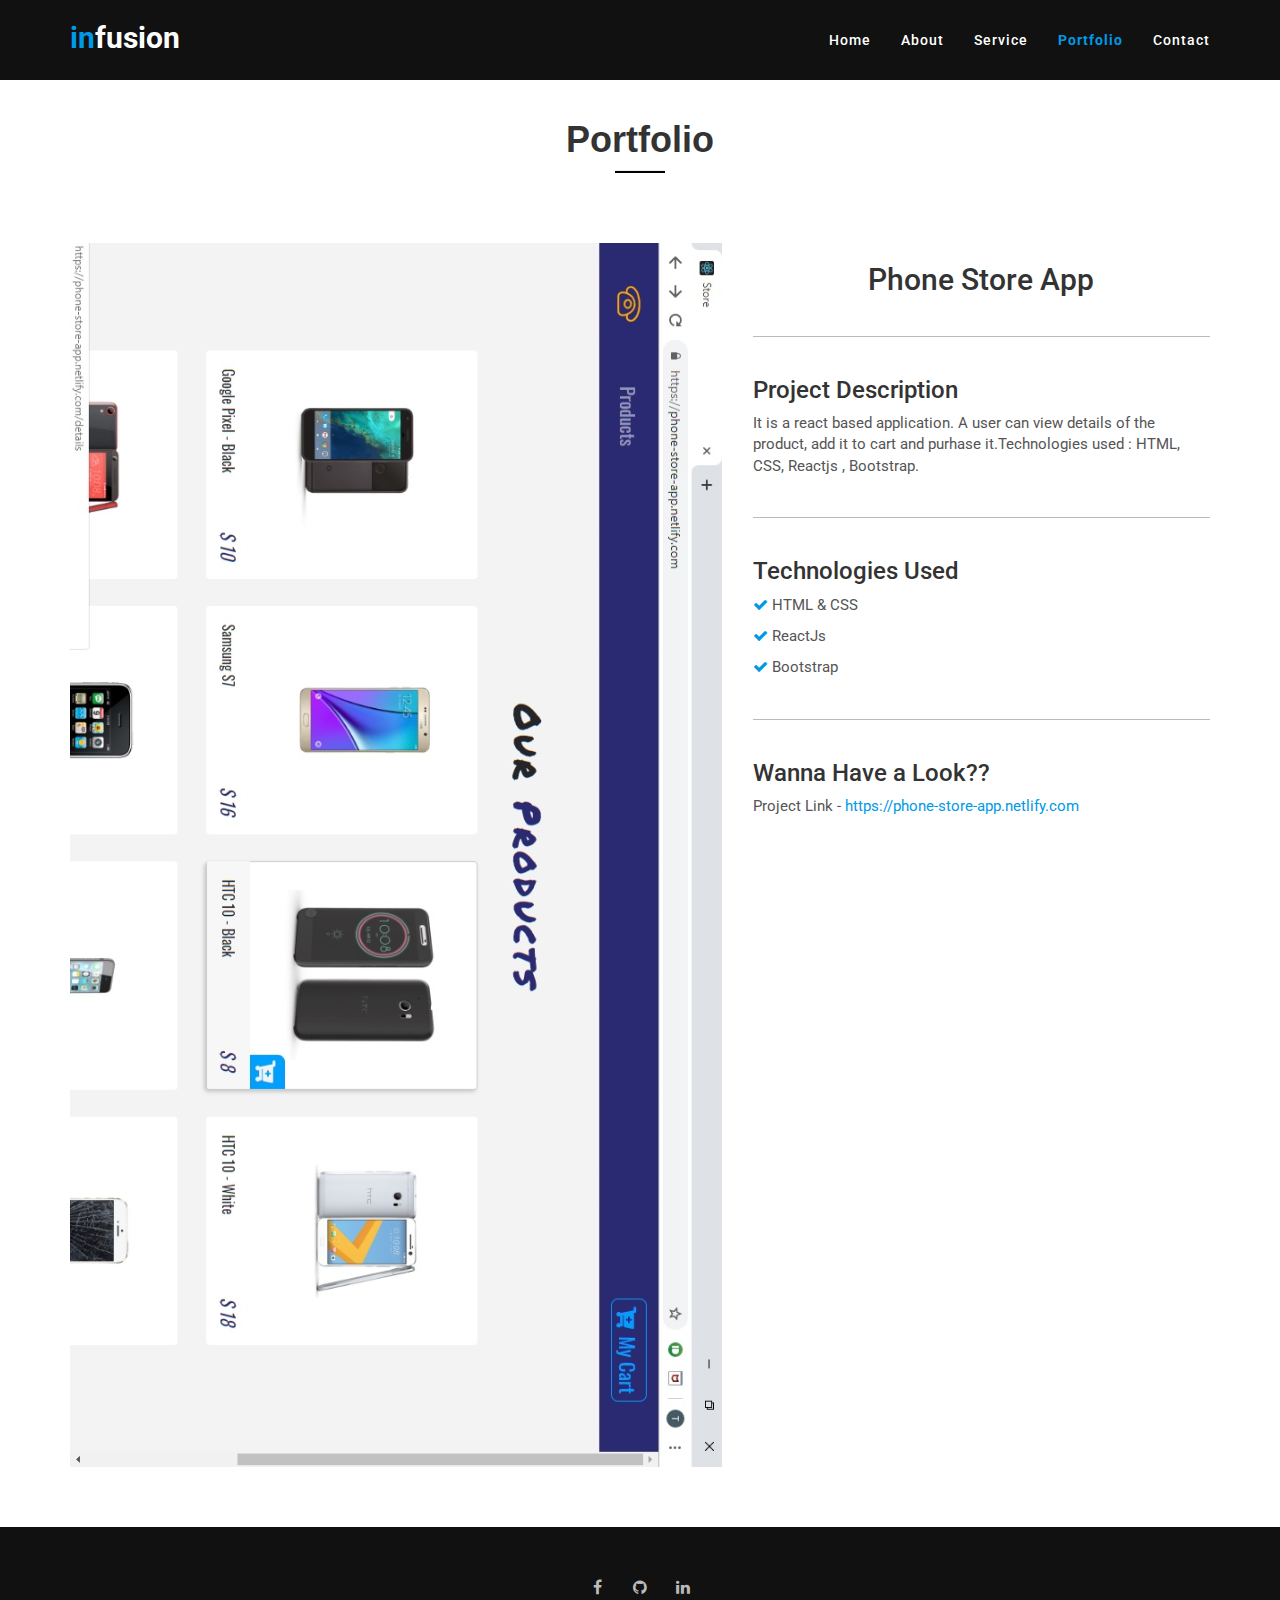
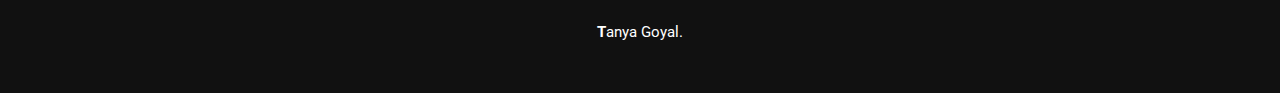
<file: single-portfolio-1.html>
<!doctype html>
<html lang="en">
<head>
	<meta charset="utf-8">
	<meta name="viewport" content="width=device-width, initial-scale=1.0">
	<meta http-equiv="X-UA-Compatible" content="IE=edge">
	<meta name="description" content=" - Responsive Personal vCard Template">
	<meta name="keywords" content="bootWeb, resume, cv, portfolio, personal, developer, designer, onepage, clean, modern, infusion, web">
	<meta name="author" content="Mehul Prajapati">
	<meta name="apple-mobile-web-app-capable" content="yes">

    <title>Phone-Store App</title>
    <!-- Favicon -->
    <link rel="shortcut icon" href="img/favicon.png" type="image/png">
    <link rel="apple-touch-icon-precomposed" href="img/favicon.png">
    <!-- Google Fonts -->
    <link href="https://fonts.googleapis.com/css?family=Roboto:400,500,700" rel="stylesheet">
    <!-- Bootstrap -->
    <link rel="stylesheet" href="css/bootstrap.min.css">
    <!-- Font Awesome -->
    <link rel="stylesheet" type="text/css" href="css/font-awesome.min.css">
    <!-- Theme CSS -->
    <link id="pagestyle" rel="stylesheet" type="text/css" href="style.css">
    <link rel="stylesheet" type="text/css" href="responsive.css">
	<link rel="stylesheet" type="text/css" href="single-portfolio.css">
	<link rel="stylesheet" href="	https://stackpath.bootstrapcdn.com/font-awesome/4.7.0/css/font-awesome.min.css
	">

</head>

<!-- ========== Body Starts ========== -->
<body id="body">

	<!-- ========== NavBar ========== -->
	<nav id="nav" class="navbar custom-navbar navbar-fixed-top scroll">
		<div class="container">
			<!-- NAVBAR HEADER -->
			<div class="navbar-header">
				<button class="navbar-toggle" data-toggle="collapse" data-target=".navbar-collapse">
					<span class="icon icon-bar"></span>
					<span class="icon icon-bar"></span>
					<span class="icon icon-bar"></span>
				</button>
				<!-- lOGO TEXT HERE -->
				<a href="index.html" class="navbar-brand"><span class="contrast">in</span>fusion</a>
			</div>
			<!-- NAVIGATION LINKS -->
			<div class="collapse navbar-collapse">
				<ul class="nav navbar-nav navbar-right">
					<li><a href="index.html#home">Home</a></li>
					<li><a href="index.html#about">About</a></li>
					<li><a href="index.html#service">Service</a></li>
					<li><a href="index.html#portfolio" class="active">Portfolio</a></li>
					<li><a href="index.html#contact">Contact</a></li>
				</ul>
			</div>
		</div>
	</nav>
	<!-- ========== End Of NavBar ========== -->

	<!-- ========== Single Portfolio ========== -->
	<div id="main-portfolio">
		<div class="heading">
			<h1>Portfolio</h1>
			<hr>
		</div>
		<div class="container">
			<div class="row">
				<div class="col-md-7">
					<img src="img/1.jpg" alt="image" class="img-responsive">
				</div>
				<div class="col-md-5">
				    <h2>Phone Store App</h2>
					<div class="separator"></div>
					<h3>Project Description</h3>
					<p>It is a react based application. A user can view details of the product, add it to cart and purhase it.Technologies used : HTML, CSS, Reactjs , Bootstrap.</p>
					<div class="separator"></div>
					<h3>Technologies Used</h3>
					<p><i class="fa fa-check"></i> HTML & CSS</p>
					<p><i class="fa fa-check"></i> ReactJs</p>
					<p><i class="fa fa-check"></i> Bootstrap</p>
					<div class="separator"></div>
					<h3>Wanna Have a Look??</h3>
					<p>Project Link - <a href="https://phone-store-app.netlify.com" target="_blank">https://phone-store-app.netlify.com</a></p>
				</div>
			</div>
		</div>
	</div>
	<!-- ========== End of Single Portfolio ========== -->

	<!-- ========== Scroll up ========== -->
	<div id="scroll-up">
		<i class="fa fa-angle-up"></i>
	</div>
	<!-- ========== End Of Scroll up ========== -->

	<!-- ========== Footer ========== -->
	<footer class="footer">
		<div class="social">
			<a href="https://www.facebook.com/profile.php?id=100003968719504&ref=bookmarks" target="_blank"><i class="fa fa-facebook"></i></a>
			<a href="https://github.com/tanyagoyal15" target="_blank"><i class="fa fa-github"></i></a>
			<a href="https://www.linkedin.com/in/tanya-goyal-1a925514a/" target="_blank"><i class="fa fa-linkedin"></i></a>
		</div>   
		<p class="wow zoomIn"><strong>T</strong>anya Goyal.</p>         
	</footer>
	<!-- ========== End Of Footer ========== -->

	<!-- jQuery -->
    <script src="js/jquery-2.1.4.min.js"></script>
	<!-- Bootstrap -->
	<script src="js/bootstrap.min.js"></script>
	<!-- Scroll Up -->
    <script src="js/scroll-up.js"></script>

</body>
</html>
</file>
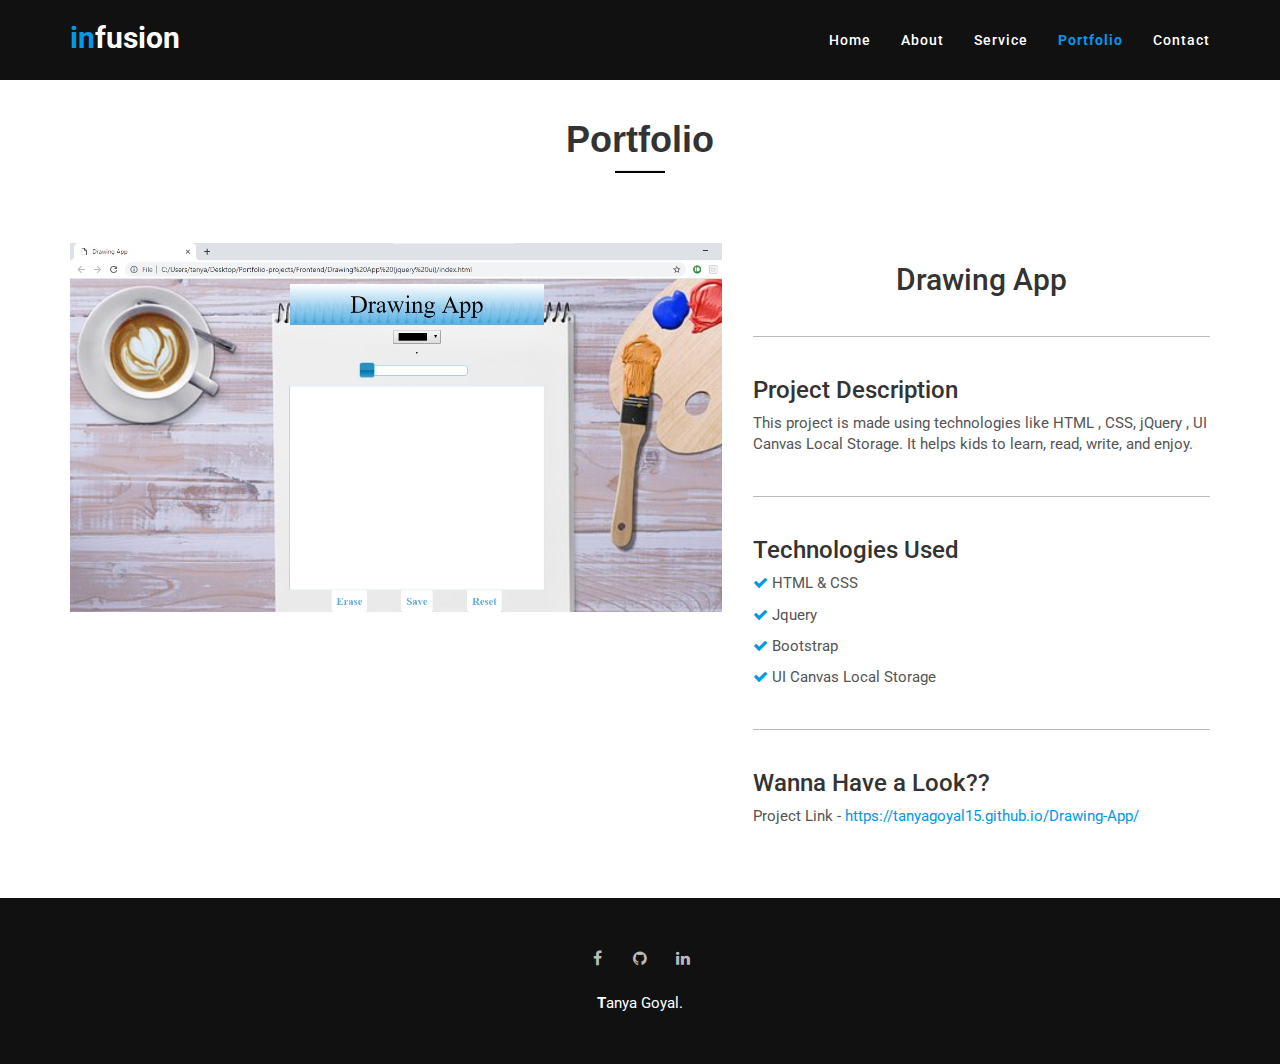
<file: single-portfolio-2.html>
<!doctype html>
<html lang="en">
<head>
	<meta charset="utf-8">
	<meta name="viewport" content="width=device-width, initial-scale=1.0">
	<meta http-equiv="X-UA-Compatible" content="IE=edge">
	<meta name="description" content=" - Responsive Personal vCard Template">
	<meta name="keywords" content="bootWeb, resume, cv, portfolio, personal, developer, designer, onepage, clean, modern, infusion, web">
	<meta name="author" content="Mehul Prajapati">
	<meta name="apple-mobile-web-app-capable" content="yes">

    <title>Drawing App</title>
    <!-- Favicon -->
    <link rel="shortcut icon" href="img/favicon.png" type="image/png">
    <link rel="apple-touch-icon-precomposed" href="img/favicon.png">
    <!-- Google Fonts -->
    <link href="https://fonts.googleapis.com/css?family=Roboto:400,500,700" rel="stylesheet">
    <!-- Bootstrap -->
    <link rel="stylesheet" href="css/bootstrap.min.css">
    <!-- Font Awesome -->
    <link rel="stylesheet" type="text/css" href="css/font-awesome.min.css">
    <!-- Theme CSS -->
    <link id="pagestyle" rel="stylesheet" type="text/css" href="style.css">
    <link rel="stylesheet" type="text/css" href="responsive.css">
	<link rel="stylesheet" type="text/css" href="single-portfolio.css">
	<link rel="stylesheet" href="	https://stackpath.bootstrapcdn.com/font-awesome/4.7.0/css/font-awesome.min.css
	">

</head>

<!-- ========== Body Starts ========== -->
<body id="body">

	<!-- ========== NavBar ========== -->
	<nav id="nav" class="navbar custom-navbar navbar-fixed-top scroll">
		<div class="container">
			<!-- NAVBAR HEADER -->
			<div class="navbar-header">
				<button class="navbar-toggle" data-toggle="collapse" data-target=".navbar-collapse">
					<span class="icon icon-bar"></span>
					<span class="icon icon-bar"></span>
					<span class="icon icon-bar"></span>
				</button>
				<!-- lOGO TEXT HERE -->
				<a href="index.html" class="navbar-brand"><span class="contrast">in</span>fusion</a>
			</div>
			<!-- NAVIGATION LINKS -->
			<div class="collapse navbar-collapse">
				<ul class="nav navbar-nav navbar-right">
					<li><a href="index.html#home">Home</a></li>
					<li><a href="index.html#about">About</a></li>
					<li><a href="index.html#service">Service</a></li>
					<li><a href="index.html#portfolio" class="active">Portfolio</a></li>
					<li><a href="index.html#contact">Contact</a></li>
				</ul>
			</div>
		</div>
	</nav>
	<!-- ========== End Of NavBar ========== -->

	<!-- ========== Single Portfolio ========== -->
	<div id="main-portfolio">
		<div class="heading">
			<h1>Portfolio</h1>
			<hr>
		</div>
		<div class="container">
			<div class="row">
				<div class="col-md-7">
					<img src="img/2.jpg" alt="image" class="img-responsive">
				</div>
				<div class="col-md-5">
				    <h2>Drawing App</h2>
					<div class="separator"></div>
					<h3>Project Description</h3>
					<p>This project is made using technologies like HTML , CSS, jQuery , UI Canvas Local Storage. It helps kids to learn, read, write, and enjoy.</p>
					<div class="separator"></div>
					<h3>Technologies Used</h3>
					<p><i class="fa fa-check"></i> HTML & CSS</p>
					<p><i class="fa fa-check"></i> Jquery</p>
					<p><i class="fa fa-check"></i> Bootstrap</p>
					<p><i class="fa fa-check"></i> UI Canvas Local Storage</p>
					<div class="separator"></div>
					<h3>Wanna Have a Look??</h3>
					<p>Project Link - <a href="https://tanyagoyal15.github.io/Drawing-App/" target="_blank">https://tanyagoyal15.github.io/Drawing-App/</a></p>
				</div>
			</div>
		</div>
	</div>
	<!-- ========== End of Single Portfolio ========== -->

	<!-- ========== Scroll up ========== -->
	<div id="scroll-up">
		<i class="fa fa-angle-up"></i>
	</div>
	<!-- ========== End Of Scroll up ========== -->

	<!-- ========== Footer ========== -->
	<footer class="footer">
		<div class="social">
			<a href="https://www.facebook.com/profile.php?id=100003968719504&ref=bookmarks" target="_blank"><i class="fa fa-facebook"></i></a>
			<a href="https://github.com/tanyagoyal15" target="_blank"><i class="fa fa-github"></i></a>
			<a href="https://www.linkedin.com/in/tanya-goyal-1a925514a/" target="_blank"><i class="fa fa-linkedin"></i></a>
		</div>   
		<p class="wow zoomIn"><strong>T</strong>anya Goyal.</p>         
	</footer>
	<!-- ========== End Of Footer ========== -->

	<!-- jQuery -->
    <script src="js/jquery-2.1.4.min.js"></script>
	<!-- Bootstrap -->
	<script src="js/bootstrap.min.js"></script>
	<!-- Scroll Up -->
    <script src="js/scroll-up.js"></script>

</body>
</html>
</file>
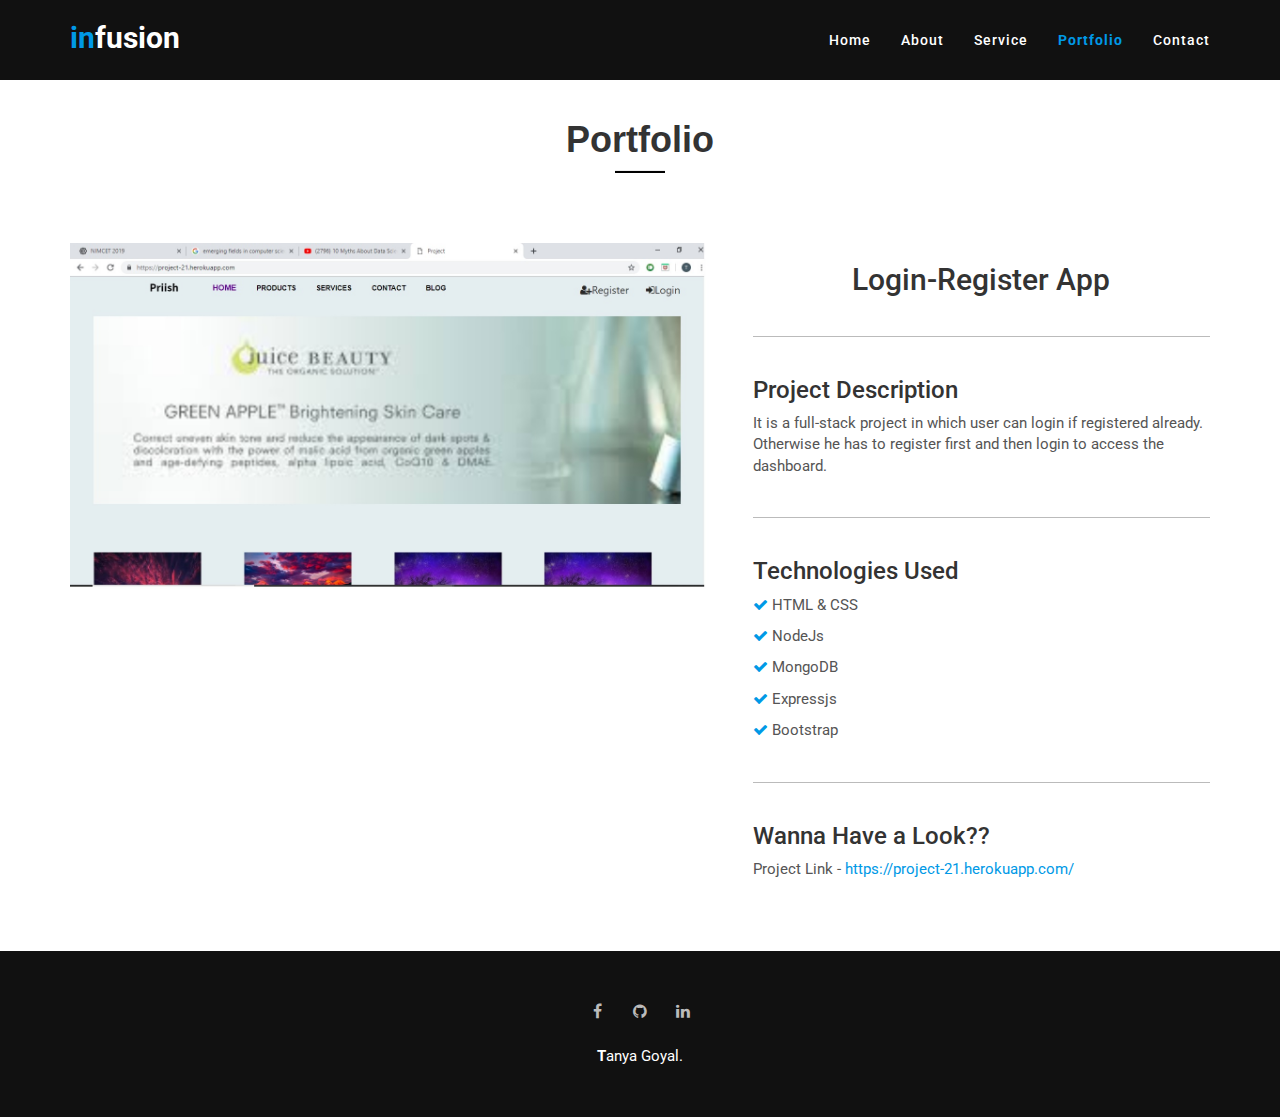
<file: single-portfolio-3.html>
<!doctype html>
<html lang="en">
<head>
	<meta charset="utf-8">
	<meta name="viewport" content="width=device-width, initial-scale=1.0">
	<meta http-equiv="X-UA-Compatible" content="IE=edge">
	<meta name="description" content=" - Responsive Personal vCard Template">
	<meta name="keywords" content="bootWeb, resume, cv, portfolio, personal, developer, designer, onepage, clean, modern, infusion, web">
	<meta name="author" content="Mehul Prajapati">
	<meta name="apple-mobile-web-app-capable" content="yes">

    <title>Login/Register App</title>
    <!-- Favicon -->
    <link rel="shortcut icon" href="img/favicon.png" type="image/png">
    <link rel="apple-touch-icon-precomposed" href="img/favicon.png">
    <!-- Google Fonts -->
    <link href="https://fonts.googleapis.com/css?family=Roboto:400,500,700" rel="stylesheet">
    <!-- Bootstrap -->
    <link rel="stylesheet" href="css/bootstrap.min.css">
    <!-- Font Awesome -->
    <link rel="stylesheet" type="text/css" href="css/font-awesome.min.css">
    <!-- Theme CSS -->
    <link id="pagestyle" rel="stylesheet" type="text/css" href="style.css">
    <link rel="stylesheet" type="text/css" href="responsive.css">
	<link rel="stylesheet" type="text/css" href="single-portfolio.css">
	<link rel="stylesheet" href="	https://stackpath.bootstrapcdn.com/font-awesome/4.7.0/css/font-awesome.min.css
	">

</head>

<!-- ========== Body Starts ========== -->
<body id="body">

	<!-- ========== NavBar ========== -->
	<nav id="nav" class="navbar custom-navbar navbar-fixed-top scroll">
		<div class="container">
			<!-- NAVBAR HEADER -->
			<div class="navbar-header">
				<button class="navbar-toggle" data-toggle="collapse" data-target=".navbar-collapse">
					<span class="icon icon-bar"></span>
					<span class="icon icon-bar"></span>
					<span class="icon icon-bar"></span>
				</button>
				<!-- lOGO TEXT HERE -->
				<a href="index.html" class="navbar-brand"><span class="contrast">in</span>fusion</a>
			</div>
			<!-- NAVIGATION LINKS -->
			<div class="collapse navbar-collapse">
				<ul class="nav navbar-nav navbar-right">
					<li><a href="index.html#home">Home</a></li>
					<li><a href="index.html#about">About</a></li>
					<li><a href="index.html#service">Service</a></li>
					<li><a href="index.html#portfolio" class="active">Portfolio</a></li>
					<li><a href="index.html#contact">Contact</a></li>
				</ul>
			</div>
		</div>
	</nav>
	<!-- ========== End Of NavBar ========== -->

	<!-- ========== Single Portfolio ========== -->
	<div id="main-portfolio">
		<div class="heading">
			<h1>Portfolio</h1>
			<hr>
		</div>
		<div class="container">
			<div class="row">
				<div class="col-md-7">
					<img src="img/3.jpg" alt="image" class="img-responsive">
				</div>
				<div class="col-md-5">
				    <h2>Login-Register App</h2>
					<div class="separator"></div>
					<h3>Project Description</h3>
					<p>It is a full-stack project in which user can login if registered already. Otherwise he has to register first and then login to access the dashboard.
					</p>
					<div class="separator"></div>
					<h3>Technologies Used</h3>
					<p><i class="fa fa-check"></i> HTML & CSS</p>
					<p><i class="fa fa-check"></i> NodeJs</p>
					<p><i class="fa fa-check"></i> MongoDB</p>
					<p><i class="fa fa-check"></i> Expressjs</p>
					<p><i class="fa fa-check"></i> Bootstrap</p>
					<div class="separator"></div>
					<h3>Wanna Have a Look??</h3>
					<p>Project Link - <a href="https://project-21.herokuapp.com/" target="_blank">https://project-21.herokuapp.com/</a></p>
				</div>
			</div>
		</div>
	</div>
	<!-- ========== End of Single Portfolio ========== -->

	<!-- ========== Scroll up ========== -->
	<div id="scroll-up">
		<i class="fa fa-angle-up"></i>
	</div>
	<!-- ========== End Of Scroll up ========== -->

	<!-- ========== Footer ========== -->
	<footer class="footer">
		<div class="social">
			<a href="https://www.facebook.com/profile.php?id=100003968719504&ref=bookmarks" target="_blank"><i class="fa fa-facebook"></i></a>
			<a href="https://github.com/tanyagoyal15" target="_blank"><i class="fa fa-github"></i></a>
			<a href="https://www.linkedin.com/in/tanya-goyal-1a925514a/" target="_blank"><i class="fa fa-linkedin"></i></a>
		</div>   
		<p class="wow zoomIn"><strong>T</strong>anya Goyal.</p>         
	</footer>
	<!-- ========== End Of Footer ========== -->

	<!-- jQuery -->
    <script src="js/jquery-2.1.4.min.js"></script>
	<!-- Bootstrap -->
	<script src="js/bootstrap.min.js"></script>
	<!-- Scroll Up -->
    <script src="js/scroll-up.js"></script>

</body>
</html>
</file>
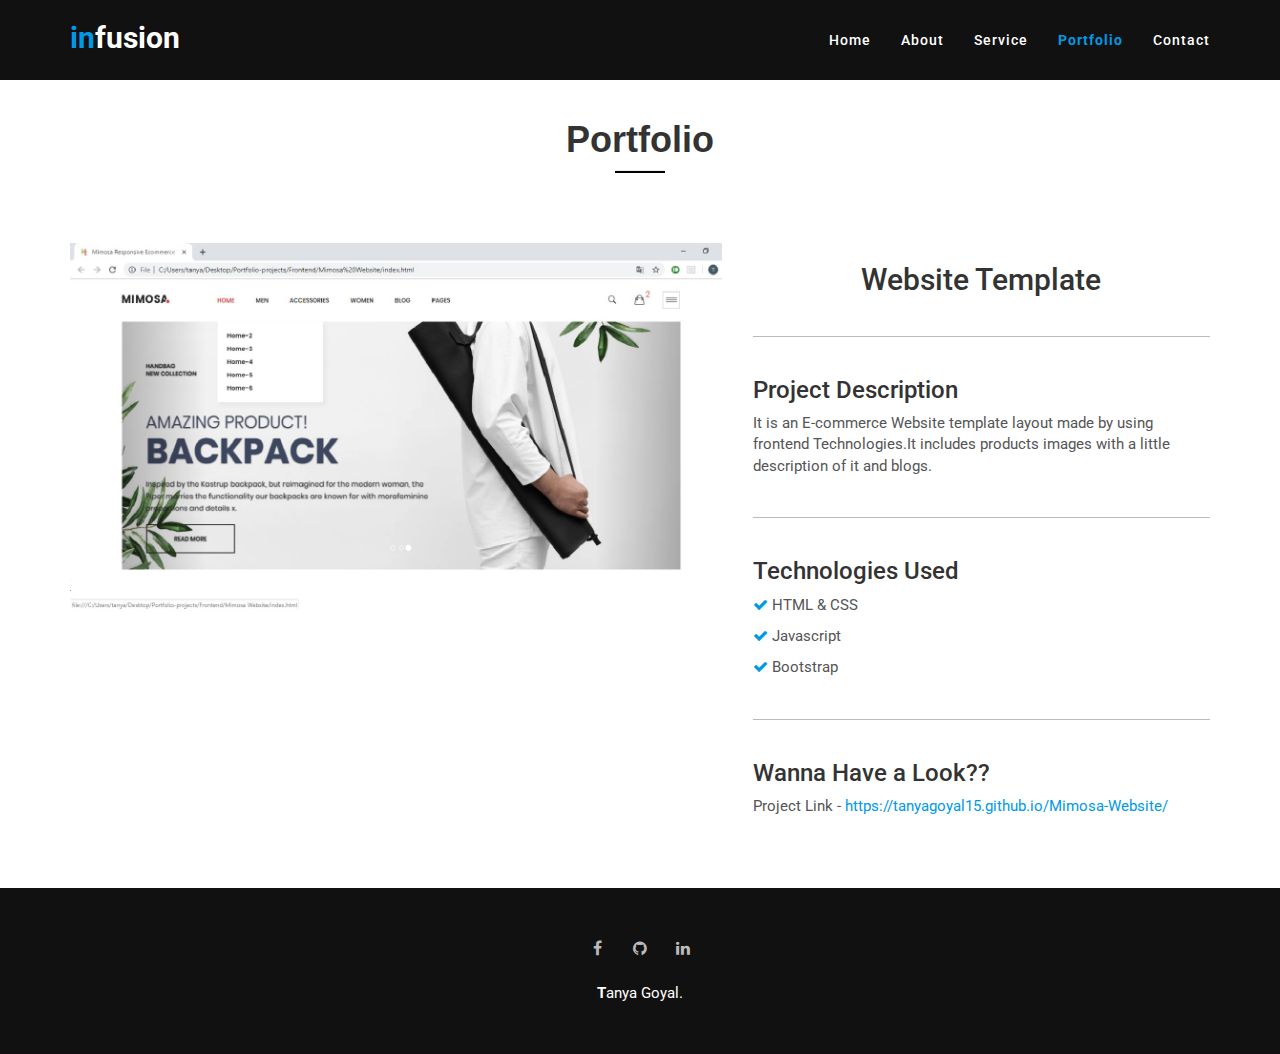
<file: single-portfolio-4.html>
<!doctype html>
<html lang="en">
<head>
	<meta charset="utf-8">
	<meta name="viewport" content="width=device-width, initial-scale=1.0">
	<meta http-equiv="X-UA-Compatible" content="IE=edge">
	<meta name="description" content=" - Responsive Personal vCard Template">
	<meta name="keywords" content="bootWeb, resume, cv, portfolio, personal, developer, designer, onepage, clean, modern, infusion, web">
	<meta name="author" content="Mehul Prajapati">
	<meta name="apple-mobile-web-app-capable" content="yes">

    <title>Website Template</title>
    <!-- Favicon -->
    <link rel="shortcut icon" href="img/favicon.png" type="image/png">
    <link rel="apple-touch-icon-precomposed" href="img/favicon.png">
    <!-- Google Fonts -->
    <link href="https://fonts.googleapis.com/css?family=Roboto:400,500,700" rel="stylesheet">
    <!-- Bootstrap -->
    <link rel="stylesheet" href="css/bootstrap.min.css">
    <!-- Font Awesome -->
    <link rel="stylesheet" type="text/css" href="css/font-awesome.min.css">
    <!-- Theme CSS -->
    <link id="pagestyle" rel="stylesheet" type="text/css" href="style.css">
    <link rel="stylesheet" type="text/css" href="responsive.css">
	<link rel="stylesheet" type="text/css" href="single-portfolio.css">
	<link rel="stylesheet" href="	https://stackpath.bootstrapcdn.com/font-awesome/4.7.0/css/font-awesome.min.css
	">

</head>

<!-- ========== Body Starts ========== -->
<body id="body">

	<!-- ========== NavBar ========== -->
	<nav id="nav" class="navbar custom-navbar navbar-fixed-top scroll">
		<div class="container">
			<!-- NAVBAR HEADER -->
			<div class="navbar-header">
				<button class="navbar-toggle" data-toggle="collapse" data-target=".navbar-collapse">
					<span class="icon icon-bar"></span>
					<span class="icon icon-bar"></span>
					<span class="icon icon-bar"></span>
				</button>
				<!-- lOGO TEXT HERE -->
				<a href="index.html" class="navbar-brand"><span class="contrast">in</span>fusion</a>
			</div>
			<!-- NAVIGATION LINKS -->
			<div class="collapse navbar-collapse">
				<ul class="nav navbar-nav navbar-right">
					<li><a href="index.html#home">Home</a></li>
					<li><a href="index.html#about">About</a></li>
					<li><a href="index.html#service">Service</a></li>
					<li><a href="index.html#portfolio" class="active">Portfolio</a></li>
					<li><a href="index.html#contact">Contact</a></li>
				</ul>
			</div>
		</div>
	</nav>
	<!-- ========== End Of NavBar ========== -->

	<!-- ========== Single Portfolio ========== -->
	<div id="main-portfolio">
		<div class="heading">
			<h1>Portfolio</h1>
			<hr>
		</div>
		<div class="container">
			<div class="row">
				<div class="col-md-7">
					<img src="img/4.jpg" alt="image" class="img-responsive">
				</div>
				<div class="col-md-5">
				    <h2>Website Template</h2>
					<div class="separator"></div>
					<h3>Project Description</h3>
					<p>It is an E-commerce Website template layout made by using frontend Technologies.It includes products images with a little description of it and blogs.</p>
					<div class="separator"></div>
					<h3>Technologies Used</h3>
					<p><i class="fa fa-check"></i> HTML & CSS</p>
					<p><i class="fa fa-check"></i> Javascript</p>
					<p><i class="fa fa-check"></i> Bootstrap</p>
					<div class="separator"></div>
					<h3>Wanna Have a Look??</h3>
					<p>Project Link - <a href="https://tanyagoyal15.github.io/Mimosa-Website/" target="_blank">https://tanyagoyal15.github.io/Mimosa-Website/</a></p>
				</div>
			</div>
		</div>
	</div>
	<!-- ========== End of Single Portfolio ========== -->

	<!-- ========== Scroll up ========== -->
	<div id="scroll-up">
		<i class="fa fa-angle-up"></i>
	</div>
	<!-- ========== End Of Scroll up ========== -->

	<!-- ========== Footer ========== -->
	<footer class="footer">
		<div class="social">
			<a href="https://www.facebook.com/profile.php?id=100003968719504&ref=bookmarks" target="_blank"><i class="fa fa-facebook"></i></a>
			<a href="https://github.com/tanyagoyal15" target="_blank"><i class="fa fa-github"></i></a>
			<a href="https://www.linkedin.com/in/tanya-goyal-1a925514a/" target="_blank"><i class="fa fa-linkedin"></i></a>
		</div>   
		<p class="wow zoomIn"><strong>T</strong>anya Goyal.</p>         
	</footer>
	<!-- ========== End Of Footer ========== -->

	<!-- jQuery -->
    <script src="js/jquery-2.1.4.min.js"></script>
	<!-- Bootstrap -->
	<script src="js/bootstrap.min.js"></script>
	<!-- Scroll Up -->
    <script src="js/scroll-up.js"></script>

</body>
</html>
</file>
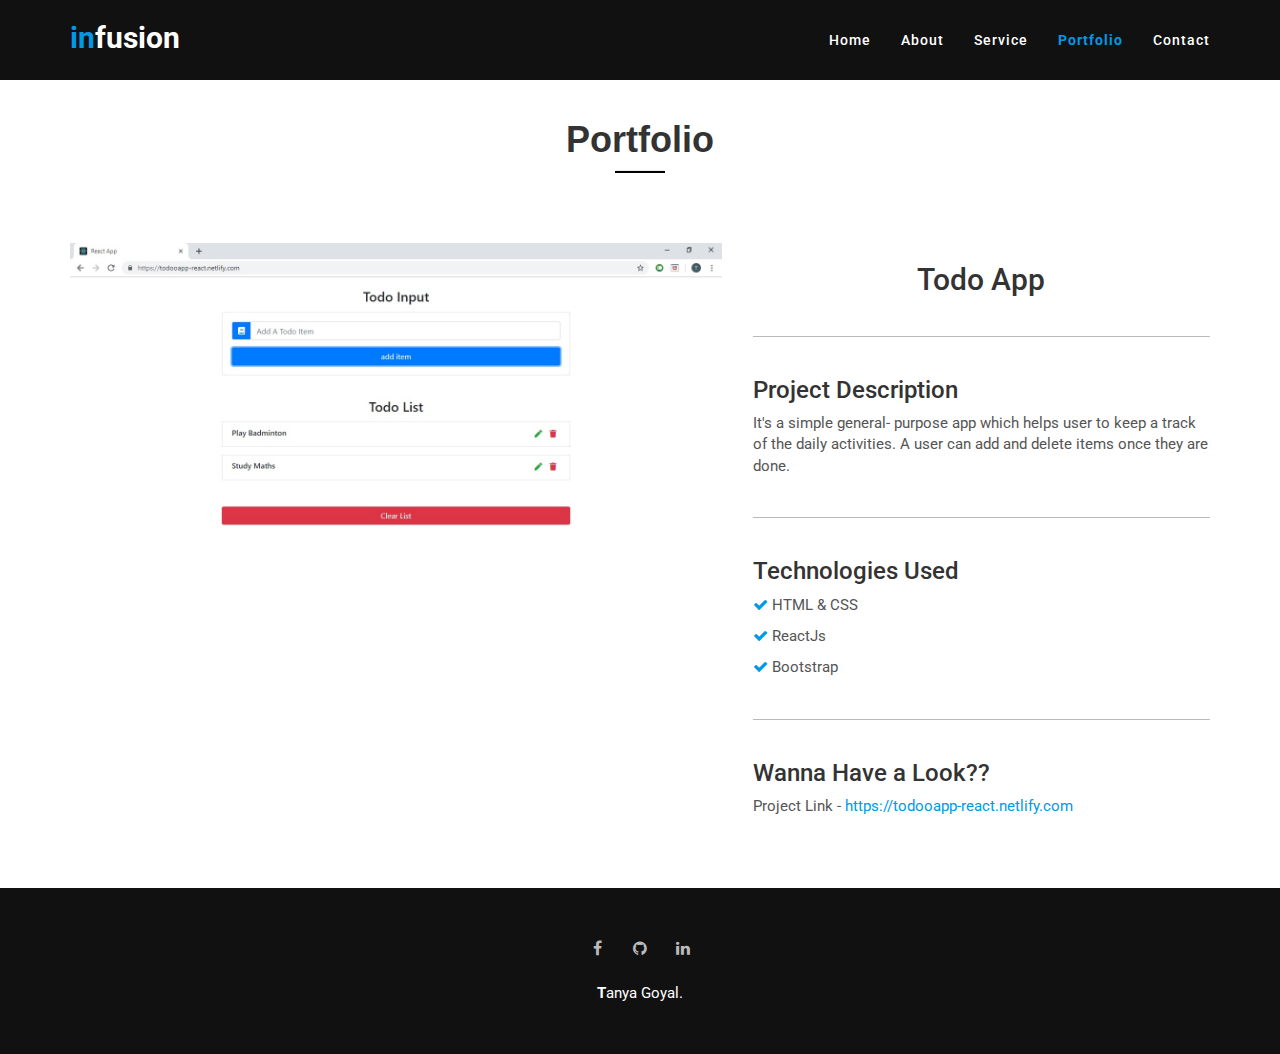
<file: single-portfolio-5.html>
<!doctype html>
<html lang="en">
<head>
	<meta charset="utf-8">
	<meta name="viewport" content="width=device-width, initial-scale=1.0">
	<meta http-equiv="X-UA-Compatible" content="IE=edge">
	<meta name="description" content=" - Responsive Personal vCard Template">
	<meta name="keywords" content="bootWeb, resume, cv, portfolio, personal, developer, designer, onepage, clean, modern, infusion, web">
	<meta name="author" content="Mehul Prajapati">
	<meta name="apple-mobile-web-app-capable" content="yes">

    <title>Todo App</title>
    <!-- Favicon -->
    <link rel="shortcut icon" href="img/favicon.png" type="image/png">
    <link rel="apple-touch-icon-precomposed" href="img/favicon.png">
    <!-- Google Fonts -->
    <link href="https://fonts.googleapis.com/css?family=Roboto:400,500,700" rel="stylesheet">
    <!-- Bootstrap -->
    <link rel="stylesheet" href="css/bootstrap.min.css">
    <!-- Font Awesome -->
    <link rel="stylesheet" type="text/css" href="css/font-awesome.min.css">
    <!-- Theme CSS -->
    <link id="pagestyle" rel="stylesheet" type="text/css" href="style.css">
    <link rel="stylesheet" type="text/css" href="responsive.css">
	<link rel="stylesheet" type="text/css" href="single-portfolio.css">
	<link rel="stylesheet" href="	https://stackpath.bootstrapcdn.com/font-awesome/4.7.0/css/font-awesome.min.css
	">

</head>

<!-- ========== Body Starts ========== -->
<body id="body">

	<!-- ========== NavBar ========== -->
	<nav id="nav" class="navbar custom-navbar navbar-fixed-top scroll">
		<div class="container">
			<!-- NAVBAR HEADER -->
			<div class="navbar-header">
				<button class="navbar-toggle" data-toggle="collapse" data-target=".navbar-collapse">
					<span class="icon icon-bar"></span>
					<span class="icon icon-bar"></span>
					<span class="icon icon-bar"></span>
				</button>
				<!-- lOGO TEXT HERE -->
				<a href="index.html" class="navbar-brand"><span class="contrast">in</span>fusion</a>
			</div>
			<!-- NAVIGATION LINKS -->
			<div class="collapse navbar-collapse">
				<ul class="nav navbar-nav navbar-right">
					<li><a href="index.html#home">Home</a></li>
					<li><a href="index.html#about">About</a></li>
					<li><a href="index.html#service">Service</a></li>
					<li><a href="index.html#portfolio" class="active">Portfolio</a></li>
					<li><a href="index.html#contact">Contact</a></li>
				</ul>
			</div>
		</div>
	</nav>
	<!-- ========== End Of NavBar ========== -->

	<!-- ========== Single Portfolio ========== -->
	<div id="main-portfolio">
		<div class="heading">
			<h1>Portfolio</h1>
			<hr>
		</div>
		<div class="container">
			<div class="row">
				<div class="col-md-7">
					<img src="img/5.jpg" alt="image" class="img-responsive">
				</div>
				<div class="col-md-5">
				    <h2>Todo App</h2>
					<div class="separator"></div>
					<h3>Project Description</h3>
					<p>It's a simple general- purpose app which helps user to keep a track of the daily activities.
						A user can add and delete items once they are done.
						</p>
					<div class="separator"></div>
					<h3>Technologies Used</h3>
					<p><i class="fa fa-check"></i> HTML & CSS</p>
					<p><i class="fa fa-check"></i> ReactJs</p>
					<p><i class="fa fa-check"></i> Bootstrap</p>
					<div class="separator"></div>
					<h3>Wanna Have a Look??</h3>
					<p>Project Link - <a href="https://todooapp-react.netlify.com" target="_blank">https://todooapp-react.netlify.com</a></p>
				</div>
			</div>
		</div>
	</div>
	<!-- ========== End of Single Portfolio ========== -->

	<!-- ========== Scroll up ========== -->
	<div id="scroll-up">
		<i class="fa fa-angle-up"></i>
	</div>
	<!-- ========== End Of Scroll up ========== -->

	<!-- ========== Footer ========== -->
	<footer class="footer">
		<div class="social">
			<a href="https://www.facebook.com/profile.php?id=100003968719504&ref=bookmarks" target="_blank"><i class="fa fa-facebook"></i></a>
			<a href="https://github.com/tanyagoyal15" target="_blank"><i class="fa fa-github"></i></a>
			<a href="https://www.linkedin.com/in/tanya-goyal-1a925514a/" target="_blank"><i class="fa fa-linkedin"></i></a>
		</div>   
		<p class="wow zoomIn"><strong>T</strong>anya Goyal.</p>         
	</footer>
	<!-- ========== End Of Footer ========== -->

	<!-- jQuery -->
    <script src="js/jquery-2.1.4.min.js"></script>
	<!-- Bootstrap -->
	<script src="js/bootstrap.min.js"></script>
	<!-- Scroll Up -->
    <script src="js/scroll-up.js"></script>

</body>
</html>
</file>
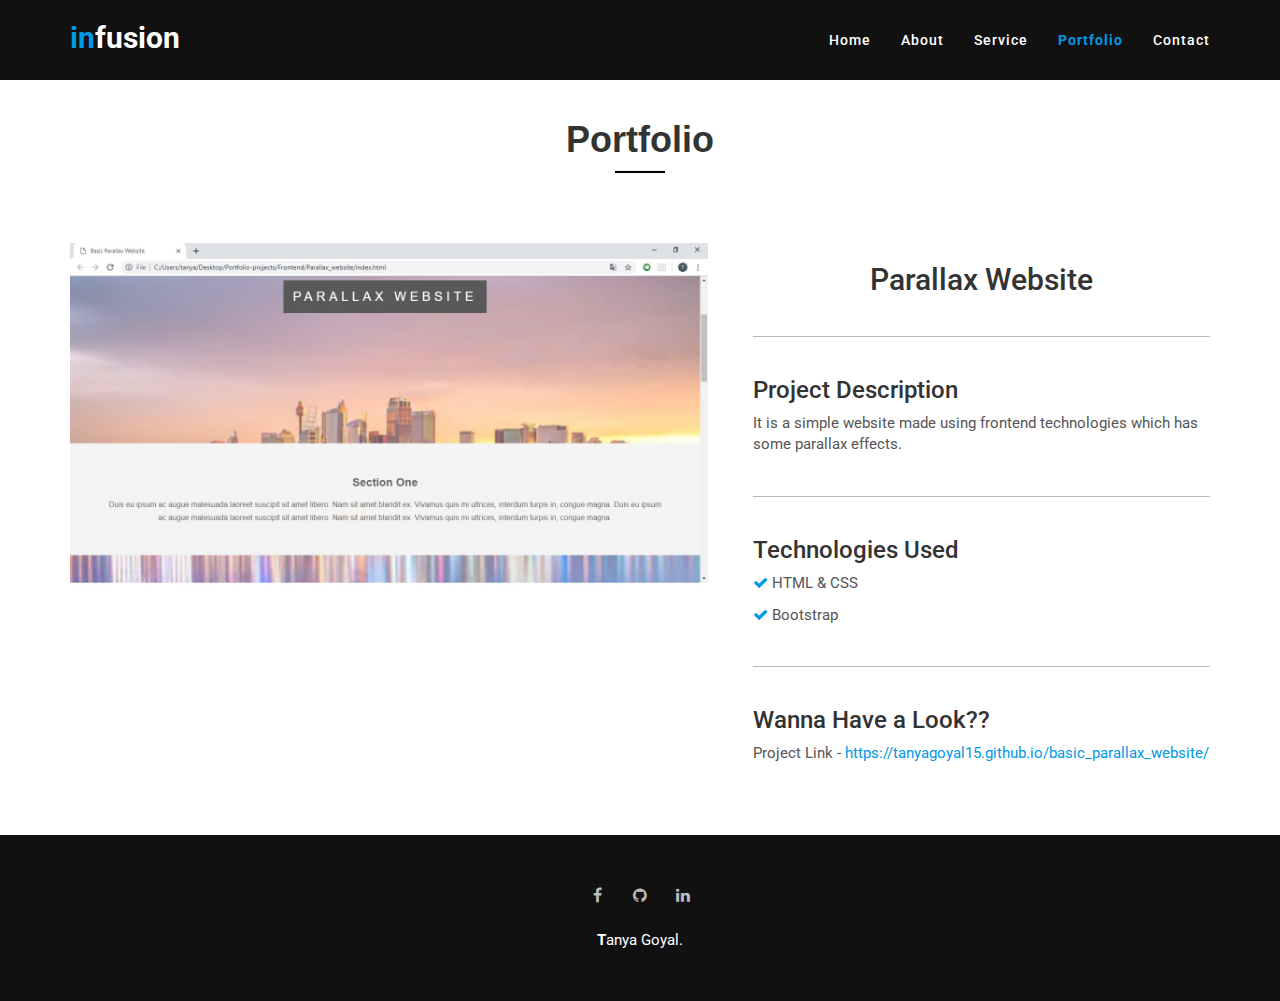
<file: single-portfolio-6.html>
<!doctype html>
<html lang="en">
<head>
	<meta charset="utf-8">
	<meta name="viewport" content="width=device-width, initial-scale=1.0">
	<meta http-equiv="X-UA-Compatible" content="IE=edge">
	<meta name="description" content=" - Responsive Personal vCard Template">
	<meta name="keywords" content="bootWeb, resume, cv, portfolio, personal, developer, designer, onepage, clean, modern, infusion, web">
	<meta name="author" content="Mehul Prajapati">
	<meta name="apple-mobile-web-app-capable" content="yes">

    <title>Parallax Website</title>
    <!-- Favicon -->
    <link rel="shortcut icon" href="img/favicon.png" type="image/png">
    <link rel="apple-touch-icon-precomposed" href="img/favicon.png">
    <!-- Google Fonts -->
    <link href="https://fonts.googleapis.com/css?family=Roboto:400,500,700" rel="stylesheet">
    <!-- Bootstrap -->
    <link rel="stylesheet" href="css/bootstrap.min.css">
    <!-- Font Awesome -->
    <link rel="stylesheet" type="text/css" href="css/font-awesome.min.css">
    <!-- Theme CSS -->
    <link id="pagestyle" rel="stylesheet" type="text/css" href="style.css">
    <link rel="stylesheet" type="text/css" href="responsive.css">
	<link rel="stylesheet" type="text/css" href="single-portfolio.css">
	<link rel="stylesheet" href="	https://stackpath.bootstrapcdn.com/font-awesome/4.7.0/css/font-awesome.min.css
	">

</head>

<!-- ========== Body Starts ========== -->
<body id="body">

	<!-- ========== NavBar ========== -->
	<nav id="nav" class="navbar custom-navbar navbar-fixed-top scroll">
		<div class="container">
			<!-- NAVBAR HEADER -->
			<div class="navbar-header">
				<button class="navbar-toggle" data-toggle="collapse" data-target=".navbar-collapse">
					<span class="icon icon-bar"></span>
					<span class="icon icon-bar"></span>
					<span class="icon icon-bar"></span>
				</button>
				<!-- lOGO TEXT HERE -->
				<a href="index.html" class="navbar-brand"><span class="contrast">in</span>fusion</a>
			</div>
			<!-- NAVIGATION LINKS -->
			<div class="collapse navbar-collapse">
				<ul class="nav navbar-nav navbar-right">
					<li><a href="index.html#home">Home</a></li>
					<li><a href="index.html#about">About</a></li>
					<li><a href="index.html#service">Service</a></li>
					<li><a href="index.html#portfolio" class="active">Portfolio</a></li>
					<li><a href="index.html#contact">Contact</a></li>
				</ul>
			</div>
		</div>
	</nav>
	<!-- ========== End Of NavBar ========== -->

	<!-- ========== Single Portfolio ========== -->
	<div id="main-portfolio">
		<div class="heading">
			<h1>Portfolio</h1>
			<hr>
		</div>
		<div class="container">
			<div class="row">
				<div class="col-md-7">
					<img src="img/6.jpg" alt="image" class="img-responsive">
				</div>
				<div class="col-md-5">
				    <h2>Parallax Website</h2>
					<div class="separator"></div>
					<h3>Project Description</h3>
					<p>It is a simple website made using frontend technologies which has some parallax effects.
					</p>
					<div class="separator"></div>
					<h3>Technologies Used</h3>
					<p><i class="fa fa-check"></i> HTML & CSS</p>
					<p><i class="fa fa-check"></i> Bootstrap</p>
					<div class="separator"></div>
					<h3>Wanna Have a Look??</h3>
					<p>Project Link - <a href="https://tanyagoyal15.github.io/basic_parallax_website/" target="_blank">https://tanyagoyal15.github.io/basic_parallax_website/</a></p>
				</div>
			</div>
		</div>
	</div>
	<!-- ========== End of Single Portfolio ========== -->

	<!-- ========== Scroll up ========== -->
	<div id="scroll-up">
		<i class="fa fa-angle-up"></i>
	</div>
	<!-- ========== End Of Scroll up ========== -->

	<!-- ========== Footer ========== -->
	<footer class="footer">
		<div class="social">
			<a href="https://www.facebook.com/profile.php?id=100003968719504&ref=bookmarks" target="_blank"><i class="fa fa-facebook"></i></a>
			<a href="https://github.com/tanyagoyal15" target="_blank"><i class="fa fa-github"></i></a>
			<a href="https://www.linkedin.com/in/tanya-goyal-1a925514a/" target="_blank"><i class="fa fa-linkedin"></i></a>
		</div>   
		<p class="wow zoomIn"><strong>T</strong>anya Goyal.</p>         
	</footer>
	<!-- ========== End Of Footer ========== -->

	<!-- jQuery -->
    <script src="js/jquery-2.1.4.min.js"></script>
	<!-- Bootstrap -->
	<script src="js/bootstrap.min.js"></script>
	<!-- Scroll Up -->
    <script src="js/scroll-up.js"></script>

</body>
</html>
</file>
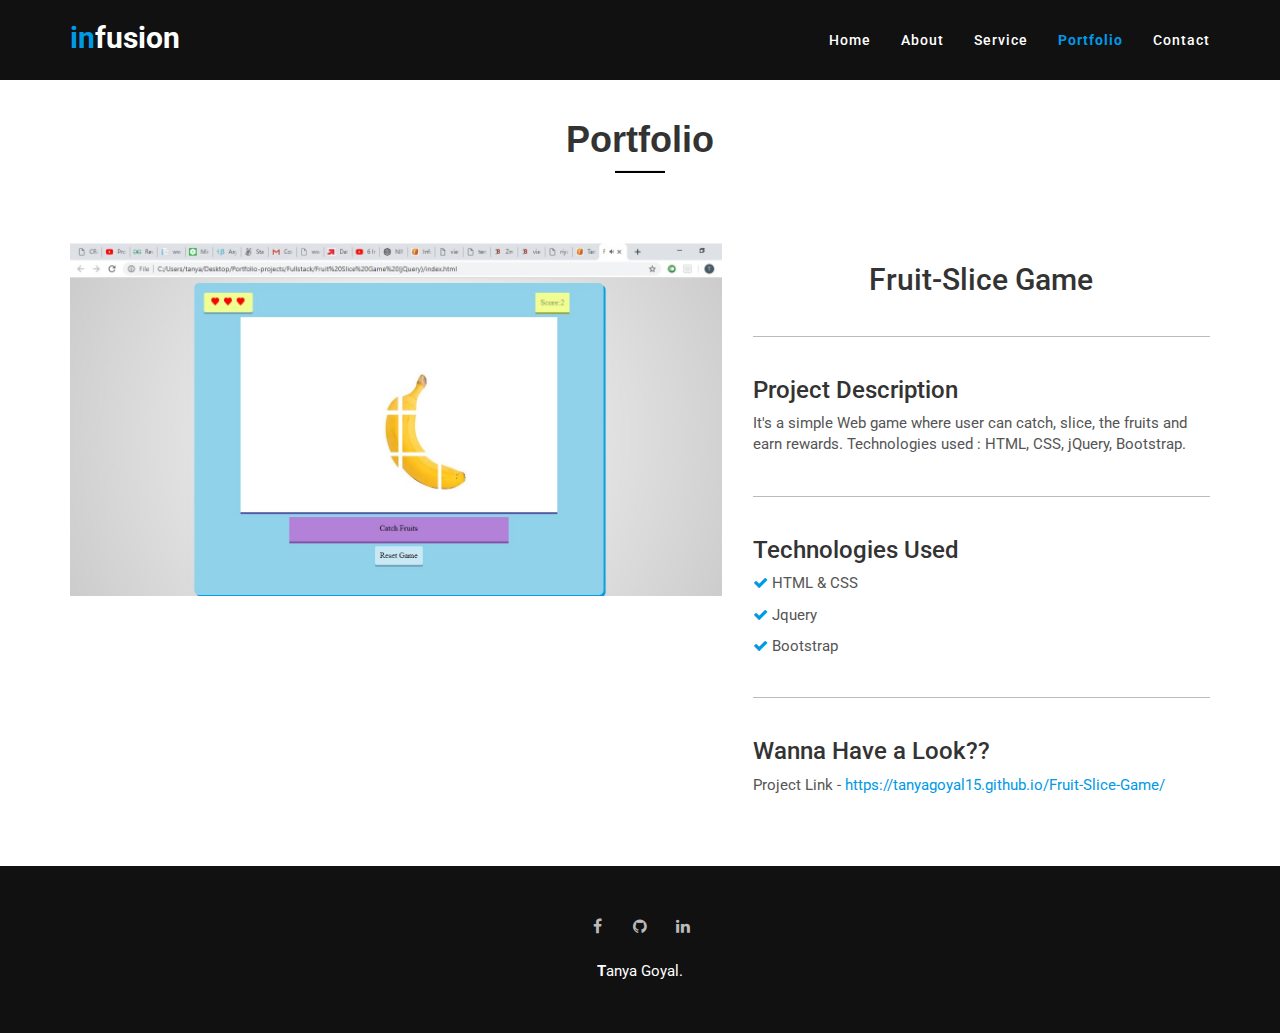
<file: single-portfolio-7.html>
<!doctype html>
<html lang="en">
<head>
	<meta charset="utf-8">
	<meta name="viewport" content="width=device-width, initial-scale=1.0">
	<meta http-equiv="X-UA-Compatible" content="IE=edge">
	<meta name="description" content=" - Responsive Personal vCard Template">
	<meta name="keywords" content="bootWeb, resume, cv, portfolio, personal, developer, designer, onepage, clean, modern, infusion, web">
	<meta name="author" content="Mehul Prajapati">
	<meta name="apple-mobile-web-app-capable" content="yes">

    <title>Fruit-Slice Game</title>
    <!-- Favicon -->
    <link rel="shortcut icon" href="img/favicon.png" type="image/png">
    <link rel="apple-touch-icon-precomposed" href="img/favicon.png">
    <!-- Google Fonts -->
    <link href="https://fonts.googleapis.com/css?family=Roboto:400,500,700" rel="stylesheet">
    <!-- Bootstrap -->
    <link rel="stylesheet" href="css/bootstrap.min.css">
    <!-- Font Awesome -->
    <link rel="stylesheet" type="text/css" href="css/font-awesome.min.css">
    <!-- Theme CSS -->
    <link id="pagestyle" rel="stylesheet" type="text/css" href="style.css">
    <link rel="stylesheet" type="text/css" href="responsive.css">
	<link rel="stylesheet" type="text/css" href="single-portfolio.css">
	<link rel="stylesheet" href="	https://stackpath.bootstrapcdn.com/font-awesome/4.7.0/css/font-awesome.min.css
	">

</head>

<!-- ========== Body Starts ========== -->
<body id="body">

	<!-- ========== NavBar ========== -->
	<nav id="nav" class="navbar custom-navbar navbar-fixed-top scroll">
		<div class="container">
			<!-- NAVBAR HEADER -->
			<div class="navbar-header">
				<button class="navbar-toggle" data-toggle="collapse" data-target=".navbar-collapse">
					<span class="icon icon-bar"></span>
					<span class="icon icon-bar"></span>
					<span class="icon icon-bar"></span>
				</button>
				<!-- lOGO TEXT HERE -->
				<a href="index.html" class="navbar-brand"><span class="contrast">in</span>fusion</a>
			</div>
			<!-- NAVIGATION LINKS -->
			<div class="collapse navbar-collapse">
				<ul class="nav navbar-nav navbar-right">
					<li><a href="index.html#home">Home</a></li>
					<li><a href="index.html#about">About</a></li>
					<li><a href="index.html#service">Service</a></li>
					<li><a href="index.html#portfolio" class="active">Portfolio</a></li>
					<li><a href="index.html#contact">Contact</a></li>
				</ul>
			</div>
		</div>
	</nav>
	<!-- ========== End Of NavBar ========== -->

	<!-- ========== Single Portfolio ========== -->
	<div id="main-portfolio">
		<div class="heading">
			<h1>Portfolio</h1>
			<hr>
		</div>
		<div class="container">
			<div class="row">
				<div class="col-md-7">
					<img src="img/7.jpg" alt="image" class="img-responsive">
				</div>
				<div class="col-md-5">
				    <h2>Fruit-Slice Game</h2>
					<div class="separator"></div>
					<h3>Project Description</h3>
					<p>It's a simple Web game where user can catch, slice, the fruits and earn rewards. 
						Technologies used : HTML, CSS, jQuery, Bootstrap.
						</p>
					<div class="separator"></div>
					<h3>Technologies Used</h3>
					<p><i class="fa fa-check"></i> HTML & CSS</p>
					<p><i class="fa fa-check"></i> Jquery</p>
					<p><i class="fa fa-check"></i> Bootstrap</p>
					<div class="separator"></div>
					<h3>Wanna Have a Look??</h3>
					<p>Project Link - <a href="https://tanyagoyal15.github.io/Fruit-Slice-Game/" target="_blank">https://tanyagoyal15.github.io/Fruit-Slice-Game/</a></p>
				</div>
			</div>
		</div>
	</div>
	<!-- ========== End of Single Portfolio ========== -->

	<!-- ========== Scroll up ========== -->
	<div id="scroll-up">
		<i class="fa fa-angle-up"></i>
	</div>
	<!-- ========== End Of Scroll up ========== -->

	<!-- ========== Footer ========== -->
	<footer class="footer">
		<div class="social">
			<a href="https://www.facebook.com/profile.php?id=100003968719504&ref=bookmarks" target="_blank"><i class="fa fa-facebook"></i></a>
			<a href="https://github.com/tanyagoyal15" target="_blank"><i class="fa fa-github"></i></a>
			<a href="https://www.linkedin.com/in/tanya-goyal-1a925514a/" target="_blank"><i class="fa fa-linkedin"></i></a>
		</div>   
		<p class="wow zoomIn"><strong>T</strong>anya Goyal.</p>         
	</footer>
	<!-- ========== End Of Footer ========== -->

	<!-- jQuery -->
    <script src="js/jquery-2.1.4.min.js"></script>
	<!-- Bootstrap -->
	<script src="js/bootstrap.min.js"></script>
	<!-- Scroll Up -->
    <script src="js/scroll-up.js"></script>

</body>
</html>
</file>
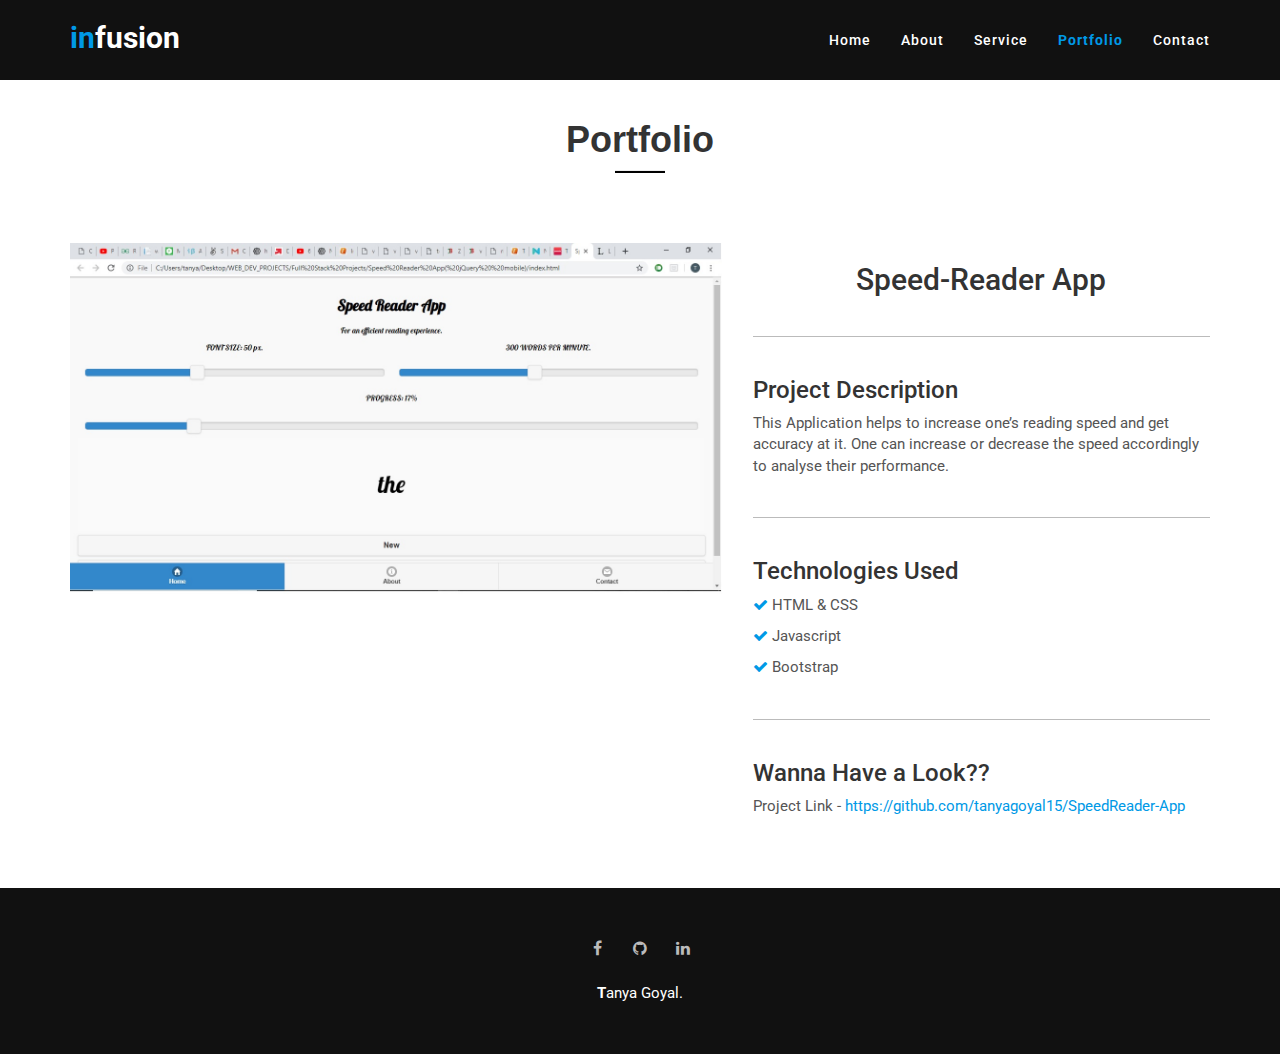
<file: single-portfolio-8.html>
<!doctype html>
<html lang="en">
<head>
	<meta charset="utf-8">
	<meta name="viewport" content="width=device-width, initial-scale=1.0">
	<meta http-equiv="X-UA-Compatible" content="IE=edge">
	<meta name="description" content=" - Responsive Personal vCard Template">
	<meta name="keywords" content="bootWeb, resume, cv, portfolio, personal, developer, designer, onepage, clean, modern, infusion, web">
	<meta name="author" content="Mehul Prajapati">
	<meta name="apple-mobile-web-app-capable" content="yes">

    <title>Speed-Reader App</title>
    <!-- Favicon -->
    <link rel="shortcut icon" href="img/favicon.png" type="image/png">
    <link rel="apple-touch-icon-precomposed" href="img/favicon.png">
    <!-- Google Fonts -->
    <link href="https://fonts.googleapis.com/css?family=Roboto:400,500,700" rel="stylesheet">
    <!-- Bootstrap -->
    <link rel="stylesheet" href="css/bootstrap.min.css">
    <!-- Font Awesome -->
    <link rel="stylesheet" type="text/css" href="css/font-awesome.min.css">
    <!-- Theme CSS -->
    <link id="pagestyle" rel="stylesheet" type="text/css" href="style.css">
    <link rel="stylesheet" type="text/css" href="responsive.css">
	<link rel="stylesheet" type="text/css" href="single-portfolio.css">
	<link rel="stylesheet" href="	https://stackpath.bootstrapcdn.com/font-awesome/4.7.0/css/font-awesome.min.css
	">

</head>

<!-- ========== Body Starts ========== -->
<body id="body">

	<!-- ========== NavBar ========== -->
	<nav id="nav" class="navbar custom-navbar navbar-fixed-top scroll">
		<div class="container">
			<!-- NAVBAR HEADER -->
			<div class="navbar-header">
				<button class="navbar-toggle" data-toggle="collapse" data-target=".navbar-collapse">
					<span class="icon icon-bar"></span>
					<span class="icon icon-bar"></span>
					<span class="icon icon-bar"></span>
				</button>
				<!-- lOGO TEXT HERE -->
				<a href="index.html" class="navbar-brand"><span class="contrast">in</span>fusion</a>
			</div>
			<!-- NAVIGATION LINKS -->
			<div class="collapse navbar-collapse">
				<ul class="nav navbar-nav navbar-right">
					<li><a href="index.html#home">Home</a></li>
					<li><a href="index.html#about">About</a></li>
					<li><a href="index.html#service">Service</a></li>
					<li><a href="index.html#portfolio" class="active">Portfolio</a></li>
					<li><a href="index.html#contact">Contact</a></li>
				</ul>
			</div>
		</div>
	</nav>
	<!-- ========== End Of NavBar ========== -->

	<!-- ========== Single Portfolio ========== -->
	<div id="main-portfolio">
		<div class="heading">
			<h1>Portfolio</h1>
			<hr>
		</div>
		<div class="container">
			<div class="row">
				<div class="col-md-7">
					<img src="img/8.jpg" alt="image" class="img-responsive">
				</div>
				<div class="col-md-5">
				    <h2>Speed-Reader App</h2> 
					<div class="separator"></div>
					<h3>Project Description</h3>
					<p>This Application helps to increase one’s reading speed and get accuracy at it. One can increase or decrease the speed accordingly to analyse their performance.
						</p>
					<div class="separator"></div>
					<h3>Technologies Used</h3>
					<p><i class="fa fa-check"></i> HTML & CSS</p>
					<p><i class="fa fa-check"></i> Javascript</p>
					<p><i class="fa fa-check"></i> Bootstrap</p>
					<div class="separator"></div>
					<h3>Wanna Have a Look??</h3>
					<p>Project Link - <a href="https://github.com/tanyagoyal15/SpeedReader-App" target="_blank">https://github.com/tanyagoyal15/SpeedReader-App</a></p>
				</div>
			</div>
		</div>
	</div>
	<!-- ========== End of Single Portfolio ========== -->

	<!-- ========== Scroll up ========== -->
	<div id="scroll-up">
		<i class="fa fa-angle-up"></i>
	</div>
	<!-- ========== End Of Scroll up ========== -->

	<!-- ========== Footer ========== -->
	<footer class="footer">
		<div class="social">
			<a href="https://www.facebook.com/profile.php?id=100003968719504&ref=bookmarks" target="_blank"><i class="fa fa-facebook"></i></a>
			<a href="https://github.com/tanyagoyal15" target="_blank"><i class="fa fa-github"></i></a>
			<a href="https://www.linkedin.com/in/tanya-goyal-1a925514a/" target="_blank"><i class="fa fa-linkedin"></i></a>
		</div>   
		<p class="wow zoomIn"><strong>T</strong>anya Goyal.</p>         
	</footer>
	<!-- ========== End Of Footer ========== -->

	<!-- jQuery -->
    <script src="js/jquery-2.1.4.min.js"></script>
	<!-- Bootstrap -->
	<script src="js/bootstrap.min.js"></script>
	<!-- Scroll Up -->
    <script src="js/scroll-up.js"></script>

</body>
</html>
</file>
<file: style.css>
/*================================================
            Table of contents  
==================================================
 
1. General
2. Preloader
3. NavBar
4. Home
5. About
6. Skill
7. Service
8. Quote
9. Portfolio
10. Contact
11. Client
12. Scroll to top
13. Footer

====================================================
            End table content
===================================================*/

/* General */
html, body {
    min-height: 100%;
    overflow-x: hidden;
    font-family: 'Roboto', sans-serif;
  }
  .contrast {
    color: #0099e6;
  }
  .heading {
    padding: 60px 0px;
    text-align: center;
  }
  .heading h1 {
    margin-top: 0px;
    font-family: 'Open Sans', sans-serif;
    font-weight: 800;
  }
  .subtitle {
    text-align: center;
    font-size: 20px;
    font-family: 'Open Sans', sans-serif;
    font-weight: 800;
    margin: 10px 0px;
  }
  p{
    font-size: 15px;
    color: #555;
  }
  hr {
    height: 2px !important;
    width: 50px;
    position: relative;
    text-align: center;
    margin: 10px auto;
    background-color: #000;
  }
  
  /* Preloader */
  .preloader {
    position: fixed;
    width: 100%;
    height: 100%;
    left: 0;
    top: 0;
    background-color: #fff;
    z-index: 9999999;
  }
  .preloader .spinner {
    position: absolute;
    top: 50%;
    left: 50%;
    margin-left: -20px;
    margin-top: -20px;
  }
  .spinner {
    margin: 100px auto;
    width: 50px;
    height: 40px;
    text-align: center;
    font-size: 10px;
  }
  .spinner > div {
    background-color: #0099e6;
    height: 100%;
    width: 6px;
    display: inline-block;
    -webkit-animation: sk-stretchdelay 1.2s infinite ease-in-out;
    animation: sk-stretchdelay 1.2s infinite ease-in-out;
  }
  .spinner .rect2 {
    -webkit-animation-delay: -1.1s;
    animation-delay: -1.1s;
  }
  .spinner .rect3 {
    -webkit-animation-delay: -1.0s;
    animation-delay: -1.0s;
  }
  .spinner .rect4 {
    -webkit-animation-delay: -0.9s;
    animation-delay: -0.9s;
  }
  .spinner .rect5 {
    -webkit-animation-delay: -0.8s;
    animation-delay: -0.8s;
  }
  @-webkit-keyframes sk-stretchdelay {
    0%, 40%, 100% { -webkit-transform: scaleY(0.4) }  
    20% { -webkit-transform: scaleY(1.0) }
  }
  @keyframes sk-stretchdelay {
    0%, 40%, 100% { 
      transform: scaleY(0.4);
      -webkit-transform: scaleY(0.4);
    }  20% { 
      transform: scaleY(1.0);
      -webkit-transform: scaleY(1.0);
    }
  }
  
  /* NavBar */
  .custom-navbar {
    border: none;
    margin-bottom: 0;
    background-color: transparent;
    padding: 5px 0px;
    -webkit-transition: all .5s ease-in-out;
    -moz-transition: all .5s ease-in-out;
    transition: all .5s ease-in-out;
  }
  .scroll {
    background-color: #111 !important;
  }
  .custom-navbar .navbar-brand {
    color: #FFF;
    font-weight: bold;
    font-size: 3rem;
    line-height: 35px;
  }
  .custom-navbar .nav li a {
    font-size: 14px;
    color: #FFF;
    line-height: 40px;
    padding-right: 0 20px;
    letter-spacing: 1px;
    font-weight: 500;
  }
  .custom-navbar .navbar-nav > li > a:hover,
  .custom-navbar .navbar-nav > li > a:focus {
    background-color: transparent;
    color: #0099e6;
  }
  .custom-navbar .navbar-nav > li > a.active {
    background-color: transparent;
    color: #0099e6;
    font-weight: bold !important;
  }
  .custom-navbar .navbar-toggle {
    border: none;
    padding-top: 10px;
    background-color: transparent;
  }
  .custom-navbar .navbar-toggle .icon-bar {
    background: #0099e6;
    border-color: transparent;
  }
  
  /* Home */
  #home {
    position: relative;
    top: 0;
    height: 100%;
    background-size: cover;
    z-index: 1;
  }
  #home .text {
    position: absolute;
    width: 100%;
    text-align: center;
    top: 35%;
    color: #fff;
  }
  .typed-cursor, .element {
    display: inline;
    font-weight: bold;
    color: #fff;
  }
  #home .contact-btn {
    color: #fff;
    background-color: transparent;
    border: 2px solid #0099e6;
    font-size: 20px;
    font-weight: bold;
    padding: 8px 30px;
    border-radius: 30px;
  }
  #home .contact-btn:hover {
    color: #fff;
    background-color: #0099e6;
    -webkit-transition: all 500ms linear;
    -moz-transition: all 500ms linear;
    transition: all 500ms linear;
  }
  .bouncing-icon {
    position: absolute;
    left: 50%;
    margin-left: -25px;
    bottom: 60px;
    width: 50px;
    -webkit-animation: 3s ease 0s normal none infinite running bounce;
    animation: 3s ease 0s normal none infinite running bounce;
    color: #fff;
    font-size: 40px;
    text-align: center;
    -webkit-transition: all 0.4s ease 0s;
    transition: all 0.4s ease 0s;
  }
  a.bouncing-icon:focus,
  a.bouncing-icon:hover {
    background: none;
    color: #0099e6;
  }
  
  /* About */
  #about {
    background-color: #f5f5f5;
  }
  #about img {
    width: 450px;
    margin: auto;
    margin-bottom: 60px;
    box-shadow: 0 0 20px #ddd;
    -webkit-box-shadow: 0 0 20px #ddd;
    -moz-box-shadow: 0 0 20px #ddd;
  }
  #about .about_bg h1,
  #about .about_bg h3 {
    font-weight: bold;
  }
  #about .about_bg p{
    padding-top: 15px;  
    font-size: 16px;
    text-align: left;
    line-height: 28px;
  }
  #about .download-resume {
    margin: 40px 0px 60px 0px;
  }
  #about .download-btn {  
    cursor: pointer;
    font-size: 16px;
    text-align: center;
    font-weight: bold;
    border-radius: 0;
    padding: 12px 16px;
    color: #fff;
    background-color: #0099e6;
  }
  #about .download-btn:hover {
    box-shadow: 0 4px 12px rgba(0, 0, 0, 0.25);
    text-decoration: none;
  }
  
  /* Skill */
  #skill {
    background-color: #fff;
  }
  #skill img {
    width: 450px;
    margin: auto;
    margin-bottom: 60px;
    box-shadow: 0 0 20px #ddd;
    -webkit-box-shadow: 0 0 20px #ddd;
    -moz-box-shadow: 0 0 20px #ddd;
  }
  .skill-bar {
    width: 100%;
    height: 8px;
    background-color: #111;
  }
  .skill-bar-overlay {
    height: 8px;
    background-color: #0099e6;
    width: 20%;
  }
  .single-skill {
    position: relative;
    margin-bottom: 60px;
  }
  #skill .single-skill p {
    font-size: 16px;
    color: #333;
    font-weight: 500;
    text-align: left !important;
  }
  .single-skill span {
    position: absolute;
    top: 0;
    left: 20%;
    font-size: 16px;
    color: #333;
    font-weight: 500;
    opacity: 0;
  }
  .single-skill span.show {
    text-align: right;
    opacity: 1;
  }
  
  /* Services */

  .services_area > .container {
    margin-bottom: -30px;
  }
  
  .single_service {
    background-color: #fff;
    border-radius: 0;
    box-shadow: 0 1px 4px rgba(0, 0, 0, 0.16);
    margin-bottom: 30px;
    padding: 30px 20px;
    position: relative;
    text-align: center;
    -webkit-transition: all 0.2s ease 0s;
    transition: all 0.2s ease 0s;
  }
  
  .single_service:before, .single_service:after {
    width: 0px;
    height: 2px;
    background-color: #1ebba3;
    position: absolute;
    content: "";
    -webkit-transition: linear 0.2s;
    transition: linear 0.2s;
  }
  
  .single_service:before {
    top: 0;
    left: 0;
  }
  
  .single_service:after {
    bottom: 0;
    right: 0;
  }
  
  .single_service:hover:before, .single_service:hover:after {
    width: 60px;
  }
  
  .single_service > .icon {
    background-color: rgba(30, 187, 163, 0.08);
    border-radius: 50%;
    height: 65px;
    line-height: 65px;
    margin: 0 auto 20px;
    width: 65px;
    color: #1ebba3;
    -webkit-transition: linear 0.2s;
    transition: linear 0.2s;
  }
  
  .single_service > .icon [class^="flaticon-"]:before {
    font-size: 26px;
  }
  
  .single_service:hover > .icon {
    background-color: #1ebba3;
    color: #fff;
  }
  
  .single_service .info > h2 {
    font-size: 20px;
    font-weight: 500;
    margin: 0 0 15px;
  }
  
  .single_service .info > p {
    margin-bottom: 0;
  }
  
  .single_service:hover {
    box-shadow: 0 15px 30px rgba(0, 0, 0, 0.2);
  }
  
  @media only screen and (max-width: 767px) {
    .single_service .info > h2 {
      font-size: 18px;
    }
  }
  
  @media only screen and (max-width: 575px) {
    .single_service .info > h2 {
      font-size: 17px;
    }
  }
  
  /* Quote */
  #quote {
    background: url(img/quote.jpg) no-repeat;
    background-attachment: fixed;
    background-size: cover;
    position: relative;
    z-index: 1;
    padding: 100px 0px;
    color: #fff;
  }
  #quote h1 {
    margin: 0;
    font-weight: bold;
  }
  #quote h4 {
    margin: 20px 0 30px 0;
  }
  #quote .quote-btn {
    font-size: 18px;
    font-weight: bold;
    padding: 10px 30px;
    color: #fff;
    background-color: #0099e6;
    border-radius: 25px;
  }
  #quote .quote-btn:hover {
    text-decoration: none;
    box-shadow: 0 4px 12px rgba(0, 0, 0, 0.3);
    -webkit-box-shadow: 0 4px 12px rgba(0, 0, 0, 0.3);
    -moz-box-shadow: 0 4px 12px rgba(0, 0, 0, 0.3);
  }
  
  /* Portfolio */
  #portfolio {
    background-color: #f5f5f5;
  }
  #portfolio .mix {
    display: none;
  }
  #portfolio ul.work-list {
    list-style: outside none none;
    margin-bottom: 60px;
    padding: 0;
  }
  #portfolio ul.work-list li {
    cursor: pointer;
    display: inline-block;
    padding: 8px 20px;
    font-size: 14px;
    font-weight: 500;
  }
  #portfolio ul.work-list li:hover {
    color: #0099e6;
    text-decoration: none;
  }
  #portfolio .active {
    background-color: #0099e6;
    color: #fff !important;
  }
  #portfolio .portfolio-item {
    margin-bottom: 60px;
    position: relative;
    overflow: hidden;
    box-shadow: 0 7px 16px 0 rgba(50, 50, 50, 0.2);
    -moz-box-shadow: 0 7px 16px 0 rgba(50, 50, 50, 0.2);
    -webkit-box-shadow: 0 7px 16px 0 rgba(50, 50, 50, 0.2);
  }
  #portfolio .portfolio-item img {
    margin: auto;
    width: 100%;
    height: 100%;
    transition: all 0.5s ease-in-out;
    -webkit-transition: all 0.5s ease-in-out;
    -moz-transition: all 0.5s ease-in-out;
  }
  #portfolio .overlay {
    background-color: #000;
    position: absolute;
    top: 0;
    left: 0;
    width: 100%;
    height: 100%;
    opacity: 0;
    transition: 0.5s ease-out;
    -ms-transition: 0.5s ease-out;
    -moz-transition: 0.5s ease-out;
    -webkit-transition: 0.5s ease-out;
  }
  #portfolio .portfolio-item:hover img {
    transform: scale(1.2);
    -ms-transform: scale(1.2);
    -moz-transform: scale(1.2);
    -webkit-transform: scale(1.2);
  } 
  #portfolio .portfolio-item:hover .overlay {
    opacity: 0.85;
  }
  #portfolio .portfolio-item:hover img {
    transform: scale(1.2);
    -ms-transform: scale(1.2);
    -moz-transform: scale(1.2);
    -webkit-transform: scale(1.2);
  } 
  #portfolio .work-table {
    display: table;
    width: 100%;
    height: 100%;
    text-align: center;
  }
  #portfolio .table-cell {
    display: table-cell;
    vertical-align: middle;
  }
  #portfolio .work-content {
    color: #fff;
  }
  #portfolio .work-content h3 {
    margin-top: 0;
  }
  #portfolio .work-content p {
    color: #fff;
    font-size: 16px;
    padding: 0px 20px;
  }
  #portfolio .work-content .fa {
    background-color: #0099e6;
    color: #fff;
    font-size: 15px;
    padding: 10px;
    margin: 0px 5px;
  }
  
  /* Contact */
  #contact {
    background-color: #f5f5f5;
  }
  .contact-text {
    background-color: #fff;
    border: 1px solid #bbb;
    color: #111;
    font-size: 14px;
    height: 45px;
    width: 100%;
    padding-left: 14px;
  }
  .contact-message {
    background-color: #fff;
    border: 1px solid #bbb;
    color: #111;
    font-size: 14px;
    height: 175px;
    width: 100%;
    padding: 14px;
  }
  .mb-10 {
    margin-bottom: 10px
  }
  .mt-10 {
    margin-top: 10px;
  }
  .m-10 {
    margin: 10px;
  }
  .mt-20 {
    margin-top: 20px;
  }
  #contact .send-btn {
    background-color: #0099e6;
    color: #fff;
    font-weight: bold;
    padding: 15px 20px;
    margin-bottom: 60px;
    border: none;
    float: right;
  }
  #contact .send-btn:hover {
    box-shadow: 0 4px 12px rgba(0, 0, 0, 0.25);
    -webkit-box-shadow: 0 4px 12px rgba(0, 0, 0, 0.25);
    -moz-box-shadow: 0 4px 12px rgba(0, 0, 0, 0.25);
  }
  #map {
    width: 100%;
    height: 500px;
  }
  
  /* Clients */
  #partners img {
    max-width: 180px;
    padding: 60px 30px;
    margin: auto;
  }
  
  /* Scroll up */
  #scroll-up {
    position: fixed;
    bottom: 30px;
    right: 30px;
    background-color: #a9a9a9;
    width: 40px;
    height: 40px;
    color: #fff;
    cursor: pointer;
    float: right;
    font-size: 26px;
    line-height: 35px;
    text-align: center;
    z-index: 9;
  }
  #scroll-up:hover {
    background-color: #0099e6;
    box-shadow: 0 4px 12px rgba(0, 0, 0, 0.25);
    -webkit-transition: all 0.5s linear;
    -moz-transition: all 0.5s linear;
    transition: all 0.5s linear;
  }
  
  /* Footer */
  footer {
    background-color: #111;
    padding: 40px 0px;
    text-align: center;
  }
  footer p {
    color: #fff;
  }
  footer .social a {
    width: 40px;
    height: 40px;
    text-decoration: none;
    color: #bbb;
    display: inline-table;
    margin-bottom: 15px;
    font-size: 16px;
  }
  footer .social a i{
    display: table-cell;
    vertical-align: middle;
  }
  .social a:hover .fa-facebook {
    background-color: #3B5998;
    color: #fff;
  }
  .social a:hover .fa-twitter {
    background-color: #00ACEE;
    color: #fff;
  }
  .social a:hover .fa-github {
    background-color: #222;
    color: #fff;
  }
  .social a:hover .fa-linkedin {
    background-color: #0077B5;
    color: #fff;
  }







.tag_list {
  list-style: outside none none;
  margin-bottom: 0;
  padding-left: 0;
}

.tag_list > li {
  background-color: rgba(30, 187, 163, 0.04);
  border: 1px solid #ddd;
  border-radius: 5px;
  color: #333;
  display: inline-block;
  font-weight: normal;
  margin: 6px 4px;
  padding: 7px 15px;
  text-transform: capitalize;
  font-size: 14px;
  -webkit-transition: all 0.3s;
  transition: all 0.3s;
  cursor: pointer;
}

.tag_list > li:hover {
  color: #fff;
  background-color: #1EBBA3;
  border: 1px solid #1EBBA3;
}
</file>
<file: responsive.css>
/*
===========================================================================
 EXCLUSIVE ON themeforest.net
~~~~~~~~~~~~~~~~~~~~~~~~~~~~~~~~~~~~~~~~~~~~~~~~~~~~~~~~~~~~~~~~~~~~~~~~~~~
 Template Name   : Infusion - Personal Portfolio Template
 Version         : 2.0
 Author          : bootWeb
~~~~~~~~~~~~~~~~~~~~~~~~~~~~~~~~~~~~~~~~~~~~~~~~~~~~~~~~~~~~~~~~~~~~~~~~~~~
 Copyright (c) 2017 - bootWeb - https://themeforest.net/user/bootweb
===========================================================================

NOTE: This is a responsive stylesheet of the template. This file contains the styling for various devices like mobile phone, tablet, laptop etc.
*/

/*================================================
            Table of contents  
==================================================
 
1. Layout greater than 768px
2. Layout lesser than 768px
3. Layout lesser than 350px

====================================================
            End table content 
===================================================*/

/* Layout greater than 768px */
@media(min-width:768px) {
    .custom-navbar {
      border-bottom: 0;
    }
    .custom-navbar.top-nav-collapse {
      background: #ffffff;
      box-shadow:0 40px 100px rgba(0,0,0,.4);
      padding: 0px 0;
    }
    #home .text {
      font-size: 60px;
    }
  }
  
  /* Layout lesser than 768px */
  @media (max-width:768px){
    .navbar-collapse {
      text-align:center;  
    }
    .custom-navbar .nav li a {
      line-height:20px;
      overflow:hidden;
    }
    .mob-scroll {
      background-color: #111;
    }
    #home {
      background-image: url(/infusion/images/home_new_small.jpg) !important;
    }
    #home .text {
      font-size: 40px;
      top: 40%;
    }
    #home .contact-btn {
      font-size: 16px;
      margin-top: 20px;
      padding: 8px 26px;
      border-radius: 26px;
    }
    #about .row h1 {
      margin-top: 0;
    }
  }
  
  /* Layout lesser than 350px */
  @media (max-width:350px){
    #home .text {
      font-size: 24px;
    }
    #home .contact-btn {
      font-size: 14px;
      margin-top: 18px;
      padding: 6px 22px;
      border-radius: 22px;
    }
  }
</file>
<file: single-portfolio.css>
/* Single Portolio Page */
#main-portfolio {
	margin-top: 60px;
	padding-bottom: 60px;
}
#main-portfolio h2 {
	text-align: center;
}
#main-portfolio .separator {
	height: 1px;
	background-color: #bbb;
	margin: 40px 0px;
}
#main-portfolio .fa-check,
#main-portfolio a {
	color: #0099e6;
}
</file>
